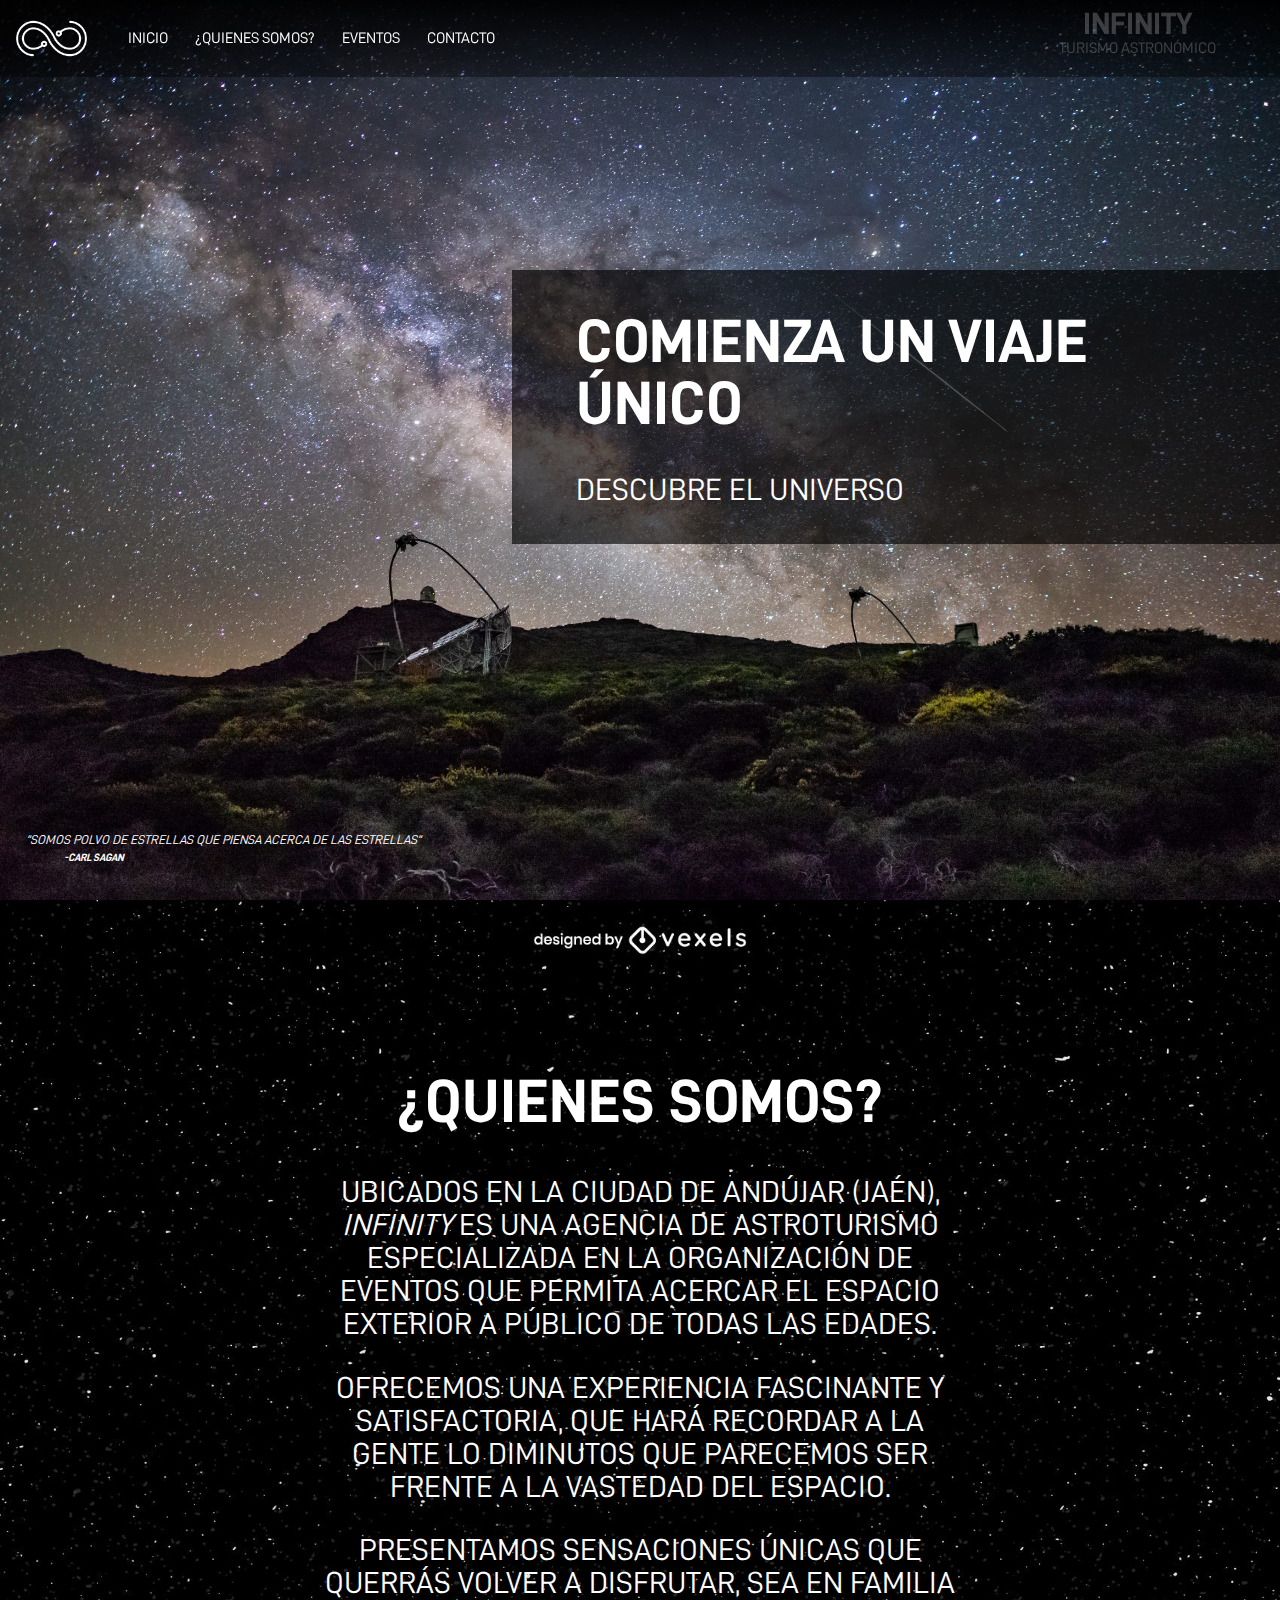
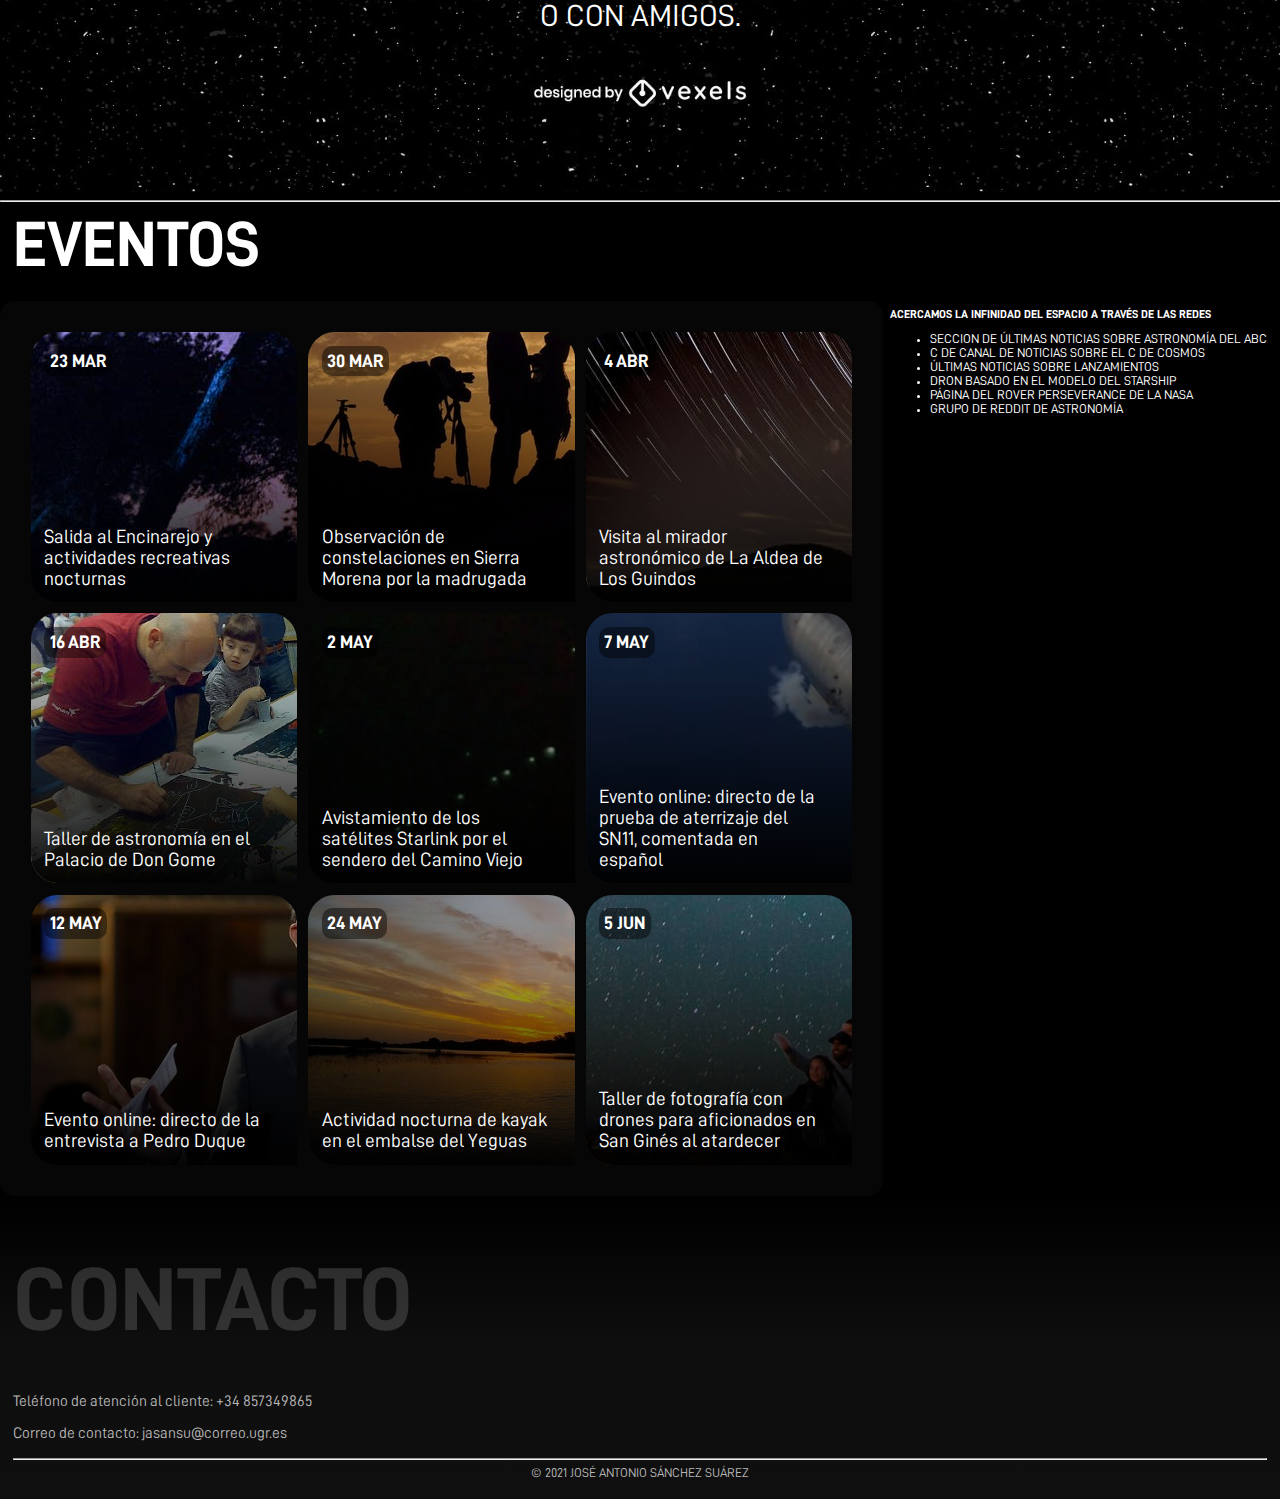
<file: index.html>
<!DOCTYPE html>
<html>
    <head>
        <meta charset="UTF-8">
        <meta name="viewport" content="width=device-width, initial-scale=1.0">
        <title>Portada</title>
        <link rel="stylesheet" href="styles.css"/>
    </head>

    <body>
        <header id = "cabecera">
            <div id = "cabecera-background"></div>
            <div id = "menu">

                <img src = "tri.png" id="logo"/>

                <div id= "empresa">
                    <h1>INFINITY</h1>
                    <p>TURISMO ASTRONÓMICO</p>
                </div>

                <div id = "opciones">
                    <a href="#" class = "opcion">INICIO</a>
                    <a href="#presentacion" class = "opcion">¿QUIENES SOMOS?</a>
                    <a href="#titulo-eventos" class = "opcion">EVENTOS</a>
                    <a href="#contacto" class = "opcion">CONTACTO</a>
                </div>

            </div>
            
            <div id = "introduccion">
                <h1>COMIENZA UN VIAJE ÚNICO</h1>
                DESCUBRE EL UNIVERSO
            </div>

            <div id = "quote">
                <em>"SOMOS POLVO DE ESTRELLAS QUE PIENSA ACERCA DE LAS ESTRELLAS"</em>
            </div>

            <div id = "quoteAuthor">
                <em><h5>-CARL SAGAN</h5></em>
            </div>
        </header>

        <div id = "presentacion">

            <h1>¿QUIENES SOMOS?</h1>

            <p>
                UBICADOS EN LA CIUDAD DE ANDÚJAR (JAÉN), <em>INFINITY</em> ES UNA AGENCIA DE ASTROTURISMO ESPECIALIZADA EN
                LA ORGANIZACIÓN DE EVENTOS QUE PERMITA ACERCAR EL ESPACIO EXTERIOR A PÚBLICO DE TODAS LAS EDADES.
            </p>

            <p>
                OFRECEMOS UNA EXPERIENCIA FASCINANTE Y SATISFACTORIA, QUE HARÁ RECORDAR A LA GENTE LO DIMINUTOS
                QUE PARECEMOS SER FRENTE A LA VASTEDAD DEL ESPACIO.
            </p>

            <p>
                PRESENTAMOS SENSACIONES ÚNICAS QUE QUERRÁS VOLVER A DISFRUTAR, SEA EN FAMILIA O CON AMIGOS.
            </p>
        </div>

        <hr/>

        <section>
            <h1 id="titulo-eventos">EVENTOS<h1>
        </section>

        <aside>
            <strong>ACERCAMOS LA INFINIDAD DEL ESPACIO A TRAVÉS DE LAS REDES</strong>
            <ul>
                <li><a href="https://www.abc.es/ciencia/astronomia/">SECCION DE ÚLTIMAS NOTICIAS SOBRE ASTRONOMÍA DEL ABC</a></li>
                <li><a href="https://www.youtube.com/channel/UC52hytXteCKmuOzMViTK8_w">C DE CANAL DE NOTICIAS SOBRE EL C DE COSMOS</a></li>
                <li><a href="https://www.youtube.com/channel/UC6uKrU_WqJ1R2HMTY3LIx5Q">ÚLTIMAS NOTICIAS SOBRE LANZAMIENTOS</a></li>
                <li><a href="https://www.youtube.com/watch?v=ZsEBiAahAYM">DRON BASADO EN EL MODELO DEL STARSHIP</a></li>
                <li><a href="https://www.nasa.gov/perseverance">PÁGINA DEL ROVER PERSEVERANCE DE LA NASA</a></li>
                <li><a href="https://www.reddit.com/r/Astronomy/">GRUPO DE REDDIT DE ASTRONOMÍA</a></li>
            </ul>
        </aside>

        <section>
            <div id = "eventos">
                <div class="evento">
                    <div class="fondo-evento"></div>
                    <a href="/evento1.html"><img src = "img9.jpg"/></a>
                    <div class="fecha-evento">23 MAR</div>
                    <div class="nombre-evento">Salida al Encinarejo y actividades recreativas nocturnas</div>
                </div>
                <div class="evento">
                    <div class="fondo-evento"></div>
                    <div class="fecha-evento">30 MAR</div>
                    <div class="nombre-evento">Observación de constelaciones en Sierra Morena por la madrugada</div>
                    <a href="/evento2.html"><img src = "img2.jpg"/></a>
                </div>
                <div class="evento">
                    <div class="fondo-evento"></div>
                    <div class="fecha-evento">4 ABR</div>
                    <div class="nombre-evento">Visita al mirador astronómico de La Aldea de Los Guindos</div>
                    <a href="#titulo-eventos"><img src = "img3.jpg"/></a>
                </div>
                <div class="evento">
                    <div class="fondo-evento"></div>
                    <div class="fecha-evento">16 ABR</div>
                    <div class="nombre-evento">Taller de astronomía en el Palacio de Don Gome</div>
                    <a href="#titulo-eventos"><img src = "img4.jpg"/></a>
                </div>
                <div class="evento">
                    <div class="fondo-evento"></div>
                    <div class="fecha-evento">2 MAY</div>
                    <div class="nombre-evento">Avistamiento de los satélites Starlink por el sendero del Camino Viejo</div>
                    <a href="#titulo-eventos"><img src = "img5.jpg"/></a>
                </div>
                <div class="evento">
                    <div class="fondo-evento"></div>
                    <div class="fecha-evento">7 MAY</div>
                    <div class="nombre-evento">Evento online: directo de la prueba de aterrizaje del SN11, comentada en español</div>
                    <a href="#titulo-eventos"><img src = "img6.jpg"/></a>
                </div>  
                <div class="evento">
                    <div class="fondo-evento"></div>
                    <div class="fecha-evento">12 MAY</div>
                    <div class="nombre-evento">Evento online: directo de la entrevista a Pedro Duque</div>
                    <a href="#titulo-eventos"><img src = "img7.jpg"/></a>
                </div>
                <div class="evento">
                    <div class="fondo-evento"></div>
                    <div class="fecha-evento">24 MAY</div>
                    <div class="nombre-evento">Actividad nocturna de kayak en el embalse del Yeguas</div>
                    <a href="#titulo-eventos"><img src = "img8.jpg"/></a>
                </div>
                <div class="evento">
                    <div class="fondo-evento"></div>
                    <div class="fecha-evento">5 JUN</div>
                    <div class="nombre-evento">Taller de fotografía con drones para aficionados en San Ginés al atardecer</div>
                    <a href="#titulo-eventos"><img src = "img1.jpg"/></a>
                </div>
            </div>
        </section>

        <footer id="contacto">
           <h2>CONTACTO</h2>
           <p>Teléfono de atención al cliente: +34 857349865</p>
           <p>Correo de contacto: jasansu@correo.ugr.es</p>
           <hr/>
            &copy 2021 JOSÉ ANTONIO SÁNCHEZ SUÁREZ
        </footer>
    </body>
</html>
</file>
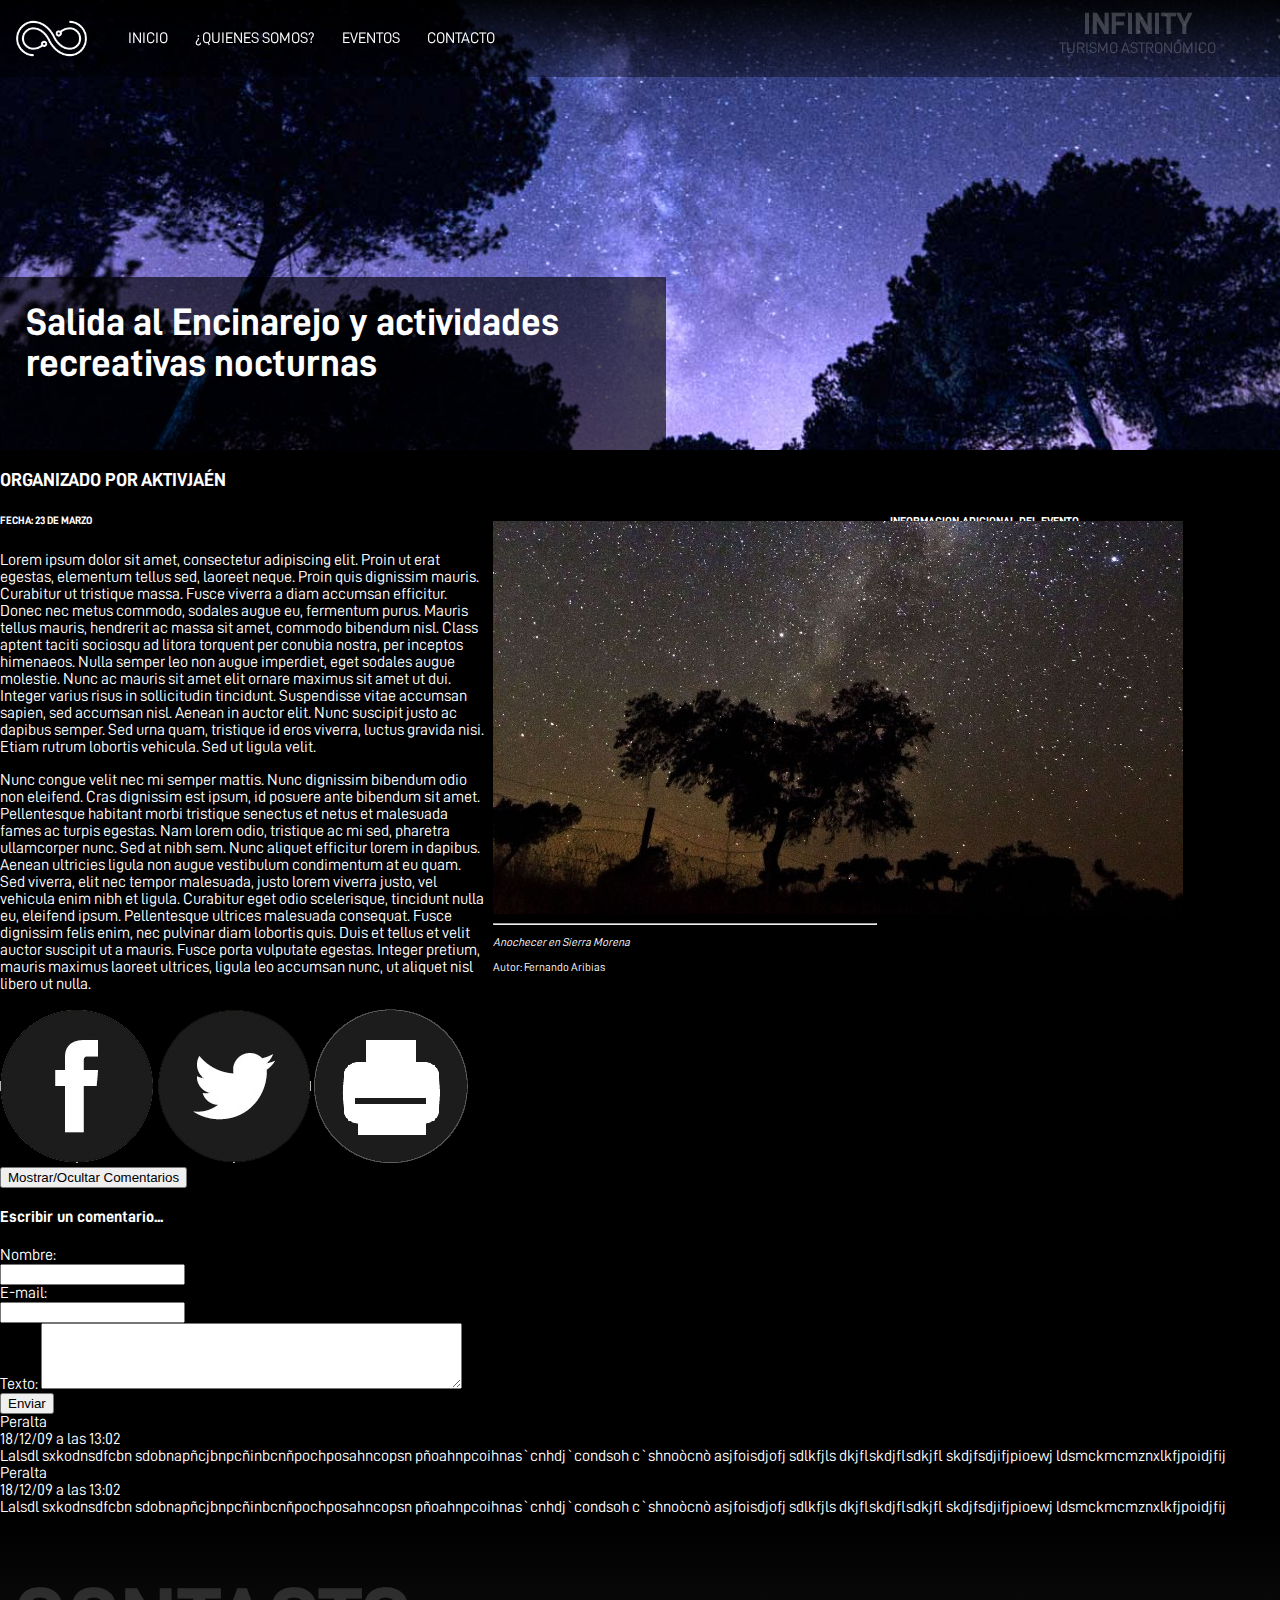
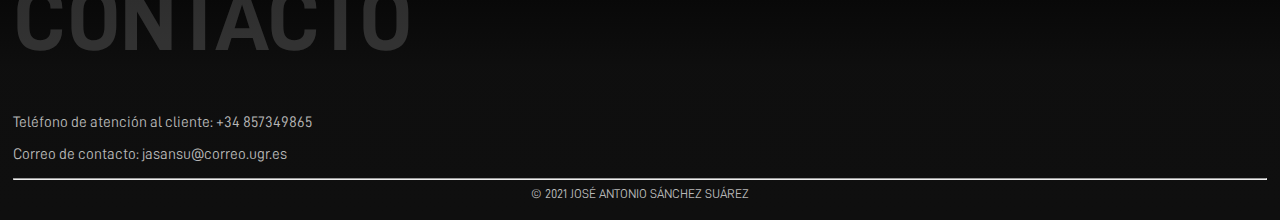
<file: evento1.html>
<!DOCTYPE html>
<html>
    <head>
        <meta charset="UTF-8">
        <meta name="viewport" content="width=device-width, initial-scale=1.0">
        <title>Salida al Encinarejo y actividades recreativas nocturnas</title>
        <link rel="stylesheet" href="styles.css" />
    </head>

    <body>
        <script src = "script.js" defer></script>

        <header class = "cabecera-evento">
            <img src = "img9.jpg" class = "background-evento"/>
            <div id = "menu">

                <img src = "tri.png" id="logo"/>

                <div id= "empresa">
                    <h1>INFINITY</h1>
                    <p>TURISMO ASTRONÓMICO</p>
                </div>

                <div id = "opciones">
                    <a href="/index.html#" class = "opcion">INICIO</a>
                    <a href="/index.html#presentacion" class = "opcion">¿QUIENES SOMOS?</a>
                    <a href="/index.html#titulo-eventos" class = "opcion">EVENTOS</a>
                    <a href="#contacto" class = "opcion">CONTACTO</a>
                </div>
            </div>
            
            <div class = "introduccion-evento">
                <h1>Salida al Encinarejo y actividades recreativas nocturnas</h1>
            </div>
        </header>

        <section>
            <h3 id="organizacion-evento">ORGANIZADO POR AKTIVJAÉN</h3>
        </section>

        <aside>
            <strong>INFORMACION ADICIONAL DEL EVENTO</strong>
            <ul>
                <li><a href="https://aktivjaen.es/">PÁGINA DEL ORGANIZADOR</a></li>
                <li><a href="http://espaciosnaturalesdejaen.com/espacios/27-area-recreativa-el-encinarejo.html">SOBRE EL ENTORNO</a></li>
            </ul>
        </aside>

        <section id = "descripcion-evento">
            <aside class = "fotografia">
                <img src = "sierra.jpg"/>
                <hr/>
                <p><em>Anochecer en Sierra Morena</em></p>
                <p>Autor: Fernando Aribias</p>
            </aside>

            <section>
                <h6>FECHA: 23 DE MARZO</h6>
                <p>Lorem ipsum dolor sit amet, consectetur adipiscing elit. Proin ut erat egestas, elementum tellus sed, laoreet neque. Proin quis dignissim mauris. Curabitur ut tristique massa. Fusce viverra a diam accumsan efficitur. Donec nec metus commodo, sodales augue eu, fermentum purus. Mauris tellus mauris, hendrerit ac massa sit amet, commodo bibendum nisl. Class aptent taciti sociosqu ad litora torquent per conubia nostra, per inceptos himenaeos. Nulla semper leo non augue imperdiet, eget sodales augue molestie. Nunc ac mauris sit amet elit ornare maximus sit amet ut dui. Integer varius risus in sollicitudin tincidunt. Suspendisse vitae accumsan sapien, sed accumsan nisl. Aenean in auctor elit. Nunc suscipit justo ac dapibus semper. Sed urna quam, tristique id eros viverra, luctus gravida nisi. Etiam rutrum lobortis vehicula. Sed ut ligula velit.</p>
                <p>Nunc congue velit nec mi semper mattis. Nunc dignissim bibendum odio non eleifend. Cras dignissim est ipsum, id posuere ante bibendum sit amet. Pellentesque habitant morbi tristique senectus et netus et malesuada fames ac turpis egestas. Nam lorem odio, tristique ac mi sed, pharetra ullamcorper nunc. Sed at nibh sem. Nunc aliquet efficitur lorem in dapibus. Aenean ultricies ligula non augue vestibulum condimentum at eu quam. Sed viverra, elit nec tempor malesuada, justo lorem viverra justo, vel vehicula enim nibh et ligula. Curabitur eget odio scelerisque, tincidunt nulla eu, eleifend ipsum. Pellentesque ultrices malesuada consequat. Fusce dignissim felis enim, nec pulvinar diam lobortis quis. Duis et tellus et velit auctor suscipit ut a mauris. Fusce porta vulputate egestas. Integer pretium, mauris maximus laoreet ultrices, ligula leo accumsan nunc, ut aliquet nisl libero ut nulla.</p>
            </section>

            <article id = "botones-sociales">
                <a href="https://www.twitter.com"><img src = "fb.png"/></a>
                <a href="https://www.facebook.com"><img src = "tw.png"/></a>
                <a href="/evento1_imprimir.html"><img src = "imp.png"/></a>
            </article>

            <div class = "btncomentarios">
                <button type = "button" onclick="VisibilidadComentarios()">Mostrar/Ocultar Comentarios</button>
            </div>

            <div class= "formulario-comentario">
                <h4>Escribir un comentario...</h4>
                <label for="fname">Nombre:</label><br>
                <input type="text" id="fname" name="fname"><br>
                <label for="fmail">E-mail:</label><br>
                <input type="text" id="fmail" name="fmail"><br>
                <label for="ftext">Texto:</label>
                <textarea id="ftext" name="ftext" rows="4" cols="50" oninput="updateText()"></textarea>

                <div>
                    <button type = "button" onclick="botonPulsado()">Enviar</button>
                </div>
            </div>

            <div id="comentarios">
                <div class="comentario">
                    <div class="author-comentario">
                        Peralta
                    </div>

                    <div class="fecha-comentario">
                        18/12/09 a las 13:02
                    </div>

                    <div class="texto-comentario">
                        Lalsdl sxkodnsdfcbn sdobnapñcjbnpcñinbcnñpochposahncopsn pñoahnpcoihnas`cnhdj`condsoh c`shnoòcnò asjfoisdjofj sdlkfjls dkjflskdjflsdkjfl skdjfsdjifjpioewj ldsmckmcmznxlkfjpoidjfij
                    </div>
                </div>
                
                <div class="comentario">
                    <div class="author-comentario">
                        Peralta
                    </div>

                    <div class="fecha-comentario">
                        18/12/09 a las 13:02
                    </div>

                    <div class="texto-comentario">
                        Lalsdl sxkodnsdfcbn sdobnapñcjbnpcñinbcnñpochposahncopsn pñoahnpcoihnas`cnhdj`condsoh c`shnoòcnò asjfoisdjofj sdlkfjls dkjflskdjflsdkjfl skdjfsdjifjpioewj ldsmckmcmznxlkfjpoidjfij
                    </div>
                </div>
            </div>
        </section>

        <footer id="contacto">
           <h2>CONTACTO</h2>
           <p>Teléfono de atención al cliente: +34 857349865</p>
           <p>Correo de contacto: jasansu@correo.ugr.es</p>
           <hr/>
            &copy 2021 JOSÉ ANTONIO SÁNCHEZ SUÁREZ
        </footer>
    </body>
</html>
</file>
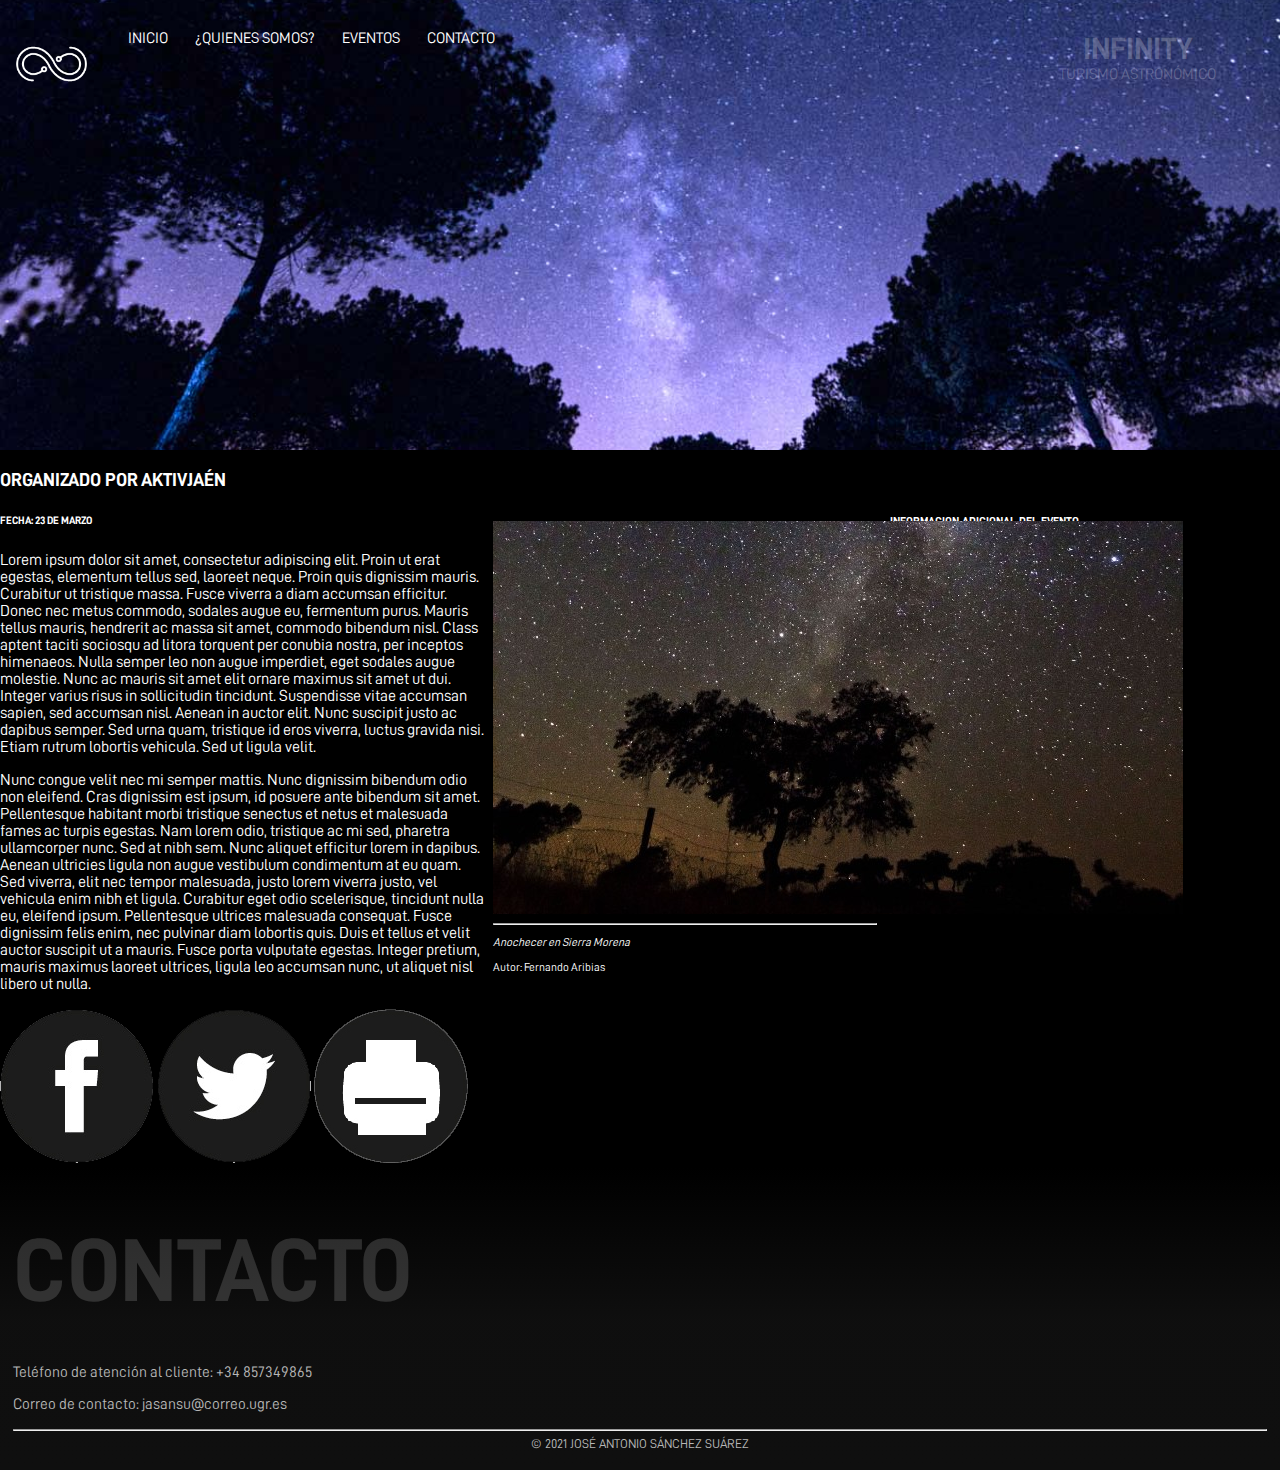
<file: evento1_imprimir.html>
<!DOCTYPE html>
<html class = "formato-imp">
    <head>
        <meta charset="UTF-8">
        <meta name="viewport" content="width=device-width, initial-scale=1.0">
        <title>IMPRESION</title>
        <link rel="stylesheet" href="styles.css" />
    </head>

    <body class = "formato-imp">
        <header class = "cabecera-evento">
            <img src = "img9.jpg" class = "background-evento"/>
            <div id = "menu-imprimir">

                <img src = "tri.png" id="logo"/>

                <div id= "empresa">
                    <h1>INFINITY</h1>
                    <p>TURISMO ASTRONÓMICO</p>
                </div>

                <div id = "opciones">
                    <a href="/index.html#" class = "opcion">INICIO</a>
                    <a href="/index.html#presentacion" class = "opcion">¿QUIENES SOMOS?</a>
                    <a href="/index.html#titulo-eventos" class = "opcion">EVENTOS</a>
                    <a href="#contacto" class = "opcion">CONTACTO</a>
                </div>

            </div>
            
            <div id = "introduccion-imprimir">
                <h1>Salida al Encinarejo y actividades recreativas nocturnas</h1>
            </div>
        </header>

        <section>
            <h3 id="organizacion-imprimir">ORGANIZADO POR AKTIVJAÉN</h3>
        </section>

        <aside id="imp-aux">
            <strong>INFORMACION ADICIONAL DEL EVENTO</strong>
            <ul>
                <li><a href="https://aktivjaen.es/">PÁGINA DEL ORGANIZADOR</a></li>
                <li><a href="http://espaciosnaturalesdejaen.com/espacios/27-area-recreativa-el-encinarejo.html">SOBRE EL ENTORNO</a></li>
            </ul>
        </aside>

        <section id = "descripcion-imp">
            <aside class = "fotografia-imp">
                <img src = "sierra.jpg"/>
                <hr/>
                <p><em>Anochecer en Sierra Morena</em></p>
                <p>Autor: Fernando Aribias</p>
            </aside>

            <section>
                <h6>FECHA: 23 DE MARZO</h6>
                <p>Lorem ipsum dolor sit amet, consectetur adipiscing elit. Proin ut erat egestas, elementum tellus sed, laoreet neque. Proin quis dignissim mauris. Curabitur ut tristique massa. Fusce viverra a diam accumsan efficitur. Donec nec metus commodo, sodales augue eu, fermentum purus. Mauris tellus mauris, hendrerit ac massa sit amet, commodo bibendum nisl. Class aptent taciti sociosqu ad litora torquent per conubia nostra, per inceptos himenaeos. Nulla semper leo non augue imperdiet, eget sodales augue molestie. Nunc ac mauris sit amet elit ornare maximus sit amet ut dui. Integer varius risus in sollicitudin tincidunt. Suspendisse vitae accumsan sapien, sed accumsan nisl. Aenean in auctor elit. Nunc suscipit justo ac dapibus semper. Sed urna quam, tristique id eros viverra, luctus gravida nisi. Etiam rutrum lobortis vehicula. Sed ut ligula velit.</p>
                <p>Nunc congue velit nec mi semper mattis. Nunc dignissim bibendum odio non eleifend. Cras dignissim est ipsum, id posuere ante bibendum sit amet. Pellentesque habitant morbi tristique senectus et netus et malesuada fames ac turpis egestas. Nam lorem odio, tristique ac mi sed, pharetra ullamcorper nunc. Sed at nibh sem. Nunc aliquet efficitur lorem in dapibus. Aenean ultricies ligula non augue vestibulum condimentum at eu quam. Sed viverra, elit nec tempor malesuada, justo lorem viverra justo, vel vehicula enim nibh et ligula. Curabitur eget odio scelerisque, tincidunt nulla eu, eleifend ipsum. Pellentesque ultrices malesuada consequat. Fusce dignissim felis enim, nec pulvinar diam lobortis quis. Duis et tellus et velit auctor suscipit ut a mauris. Fusce porta vulputate egestas. Integer pretium, mauris maximus laoreet ultrices, ligula leo accumsan nunc, ut aliquet nisl libero ut nulla.</p>
            </section>

            <article id = "botones-sociales">
                <a href="https://www.twitter.com"><img src = "fb.png"/></a>
                <a href="https://www.facebook.com"><img src = "tw.png"/></a>
                <a href="/evento1_imprimir.html"><img src = "imp.png"/></a>
            </article>
        </section>

        <footer class = "footer-imp">
           <h2 class = "footer-imp">CONTACTO</h2>
           <p>Teléfono de atención al cliente: +34 857349865</p>
           <p>Correo de contacto: jasansu@correo.ugr.es</p>
           <hr/>
            &copy 2021 JOSÉ ANTONIO SÁNCHEZ SUÁREZ
        </footer>
    </body>
</html>
</file>
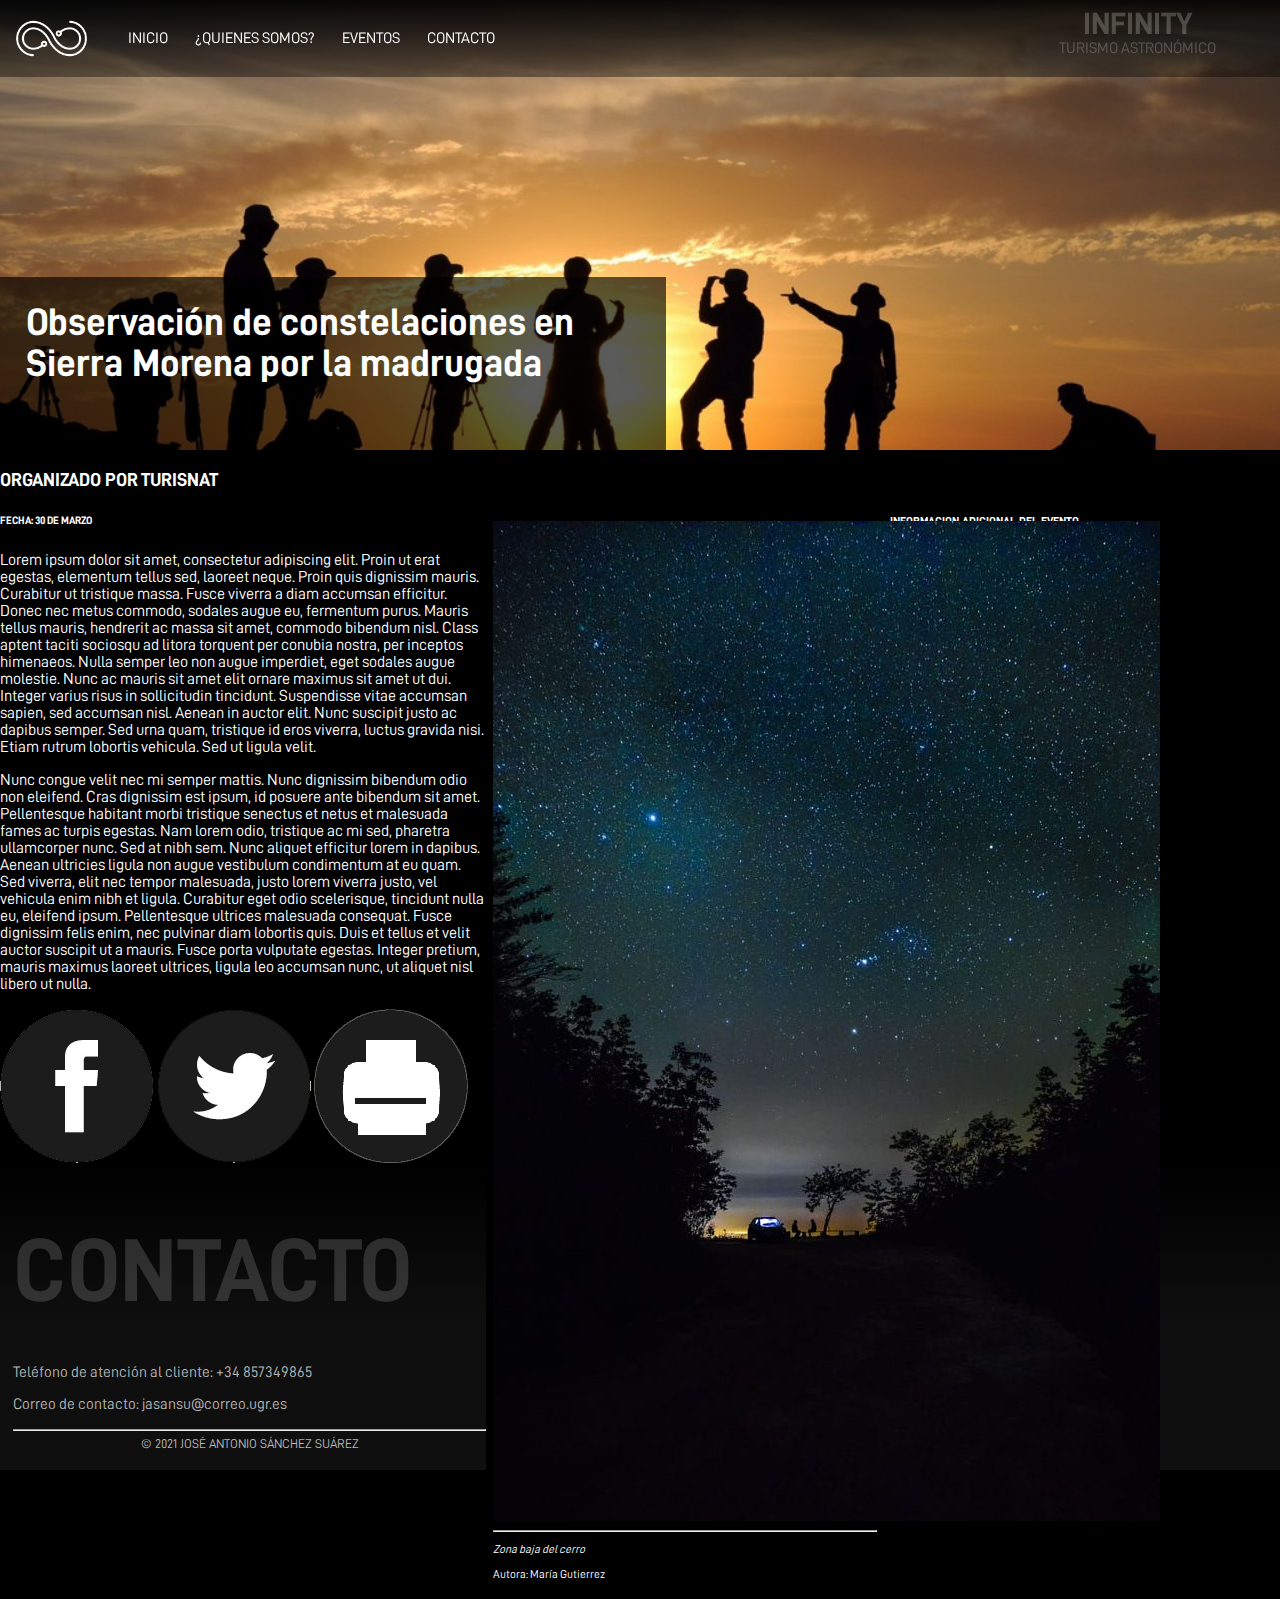
<file: evento2.html>
<!DOCTYPE html>
<html>
    <head>
        <meta charset="UTF-8">
        <meta name="viewport" content="width=device-width, initial-scale=1.0">
        <title>Observación de constelaciones en Sierra Morena por la madrugada</title>
        <link rel="stylesheet" href="styles.css" />
    </head>

    <body>
        <header class = "cabecera-evento">
            <img src = "img2.jpg" class = "background-evento"/>
            <div id = "menu">

                <img src = "tri.png" id="logo"/>

                <div id= "empresa">
                    <h1>INFINITY</h1>
                    <p>TURISMO ASTRONÓMICO</p>
                </div>

                <div id = "opciones">
                    <a href="/index.html#" class = "opcion">INICIO</a>
                    <a href="/index.html#presentacion" class = "opcion">¿QUIENES SOMOS?</a>
                    <a href="/index.html#titulo-eventos" class = "opcion">EVENTOS</a>
                    <a href="#contacto" class = "opcion">CONTACTO</a>
                </div>

            </div>
            
            <div class = "introduccion-evento">
                <h1>Observación de constelaciones en Sierra Morena por la madrugada</h1>
            </div>
        </header>

        <section>
            <h3 id="organizacion-evento">ORGANIZADO POR TURISNAT</h3>
        </section>

        <aside>
            <strong>INFORMACION ADICIONAL DEL EVENTO</strong>
            <ul>
                <li><a href="https://turisnat.es/">PÁGINA DEL ORGANIZADOR</a></li>
                <li><a href="https://sierramorena.com/">SOBRE EL ENTORNO</a></li>
            </ul>
        </aside>

        <section id = "descripcion-evento">
            <aside class = "fotografia">
                <img src = "sierra2.jpg"/>
                <hr/>
                <p><em>Zona baja del cerro</em></p>
                <p>Autora: María Gutierrez</p>
            </aside>

            <section>
                <h6>FECHA: 30 DE MARZO</h6>
                <p>Lorem ipsum dolor sit amet, consectetur adipiscing elit. Proin ut erat egestas, elementum tellus sed, laoreet neque. Proin quis dignissim mauris. Curabitur ut tristique massa. Fusce viverra a diam accumsan efficitur. Donec nec metus commodo, sodales augue eu, fermentum purus. Mauris tellus mauris, hendrerit ac massa sit amet, commodo bibendum nisl. Class aptent taciti sociosqu ad litora torquent per conubia nostra, per inceptos himenaeos. Nulla semper leo non augue imperdiet, eget sodales augue molestie. Nunc ac mauris sit amet elit ornare maximus sit amet ut dui. Integer varius risus in sollicitudin tincidunt. Suspendisse vitae accumsan sapien, sed accumsan nisl. Aenean in auctor elit. Nunc suscipit justo ac dapibus semper. Sed urna quam, tristique id eros viverra, luctus gravida nisi. Etiam rutrum lobortis vehicula. Sed ut ligula velit.</p>
                <p>Nunc congue velit nec mi semper mattis. Nunc dignissim bibendum odio non eleifend. Cras dignissim est ipsum, id posuere ante bibendum sit amet. Pellentesque habitant morbi tristique senectus et netus et malesuada fames ac turpis egestas. Nam lorem odio, tristique ac mi sed, pharetra ullamcorper nunc. Sed at nibh sem. Nunc aliquet efficitur lorem in dapibus. Aenean ultricies ligula non augue vestibulum condimentum at eu quam. Sed viverra, elit nec tempor malesuada, justo lorem viverra justo, vel vehicula enim nibh et ligula. Curabitur eget odio scelerisque, tincidunt nulla eu, eleifend ipsum. Pellentesque ultrices malesuada consequat. Fusce dignissim felis enim, nec pulvinar diam lobortis quis. Duis et tellus et velit auctor suscipit ut a mauris. Fusce porta vulputate egestas. Integer pretium, mauris maximus laoreet ultrices, ligula leo accumsan nunc, ut aliquet nisl libero ut nulla.</p>
            </section>

            <article id = "botones-sociales">
                <a href="https://www.twitter.com"><img src = "fb.png"/></a>
                <a href="https://www.facebook.com"><img src = "tw.png"/></a>
                <a href="/evento2_imprimir.html"><img src = "imp.png"/></a>
            </article>
        </section>

        <footer id="contacto">
           <h2>CONTACTO</h2>
           <p>Teléfono de atención al cliente: +34 857349865</p>
           <p>Correo de contacto: jasansu@correo.ugr.es</p>
           <hr/>
            &copy 2021 JOSÉ ANTONIO SÁNCHEZ SUÁREZ
        </footer>
    </body>
</html>
</file>
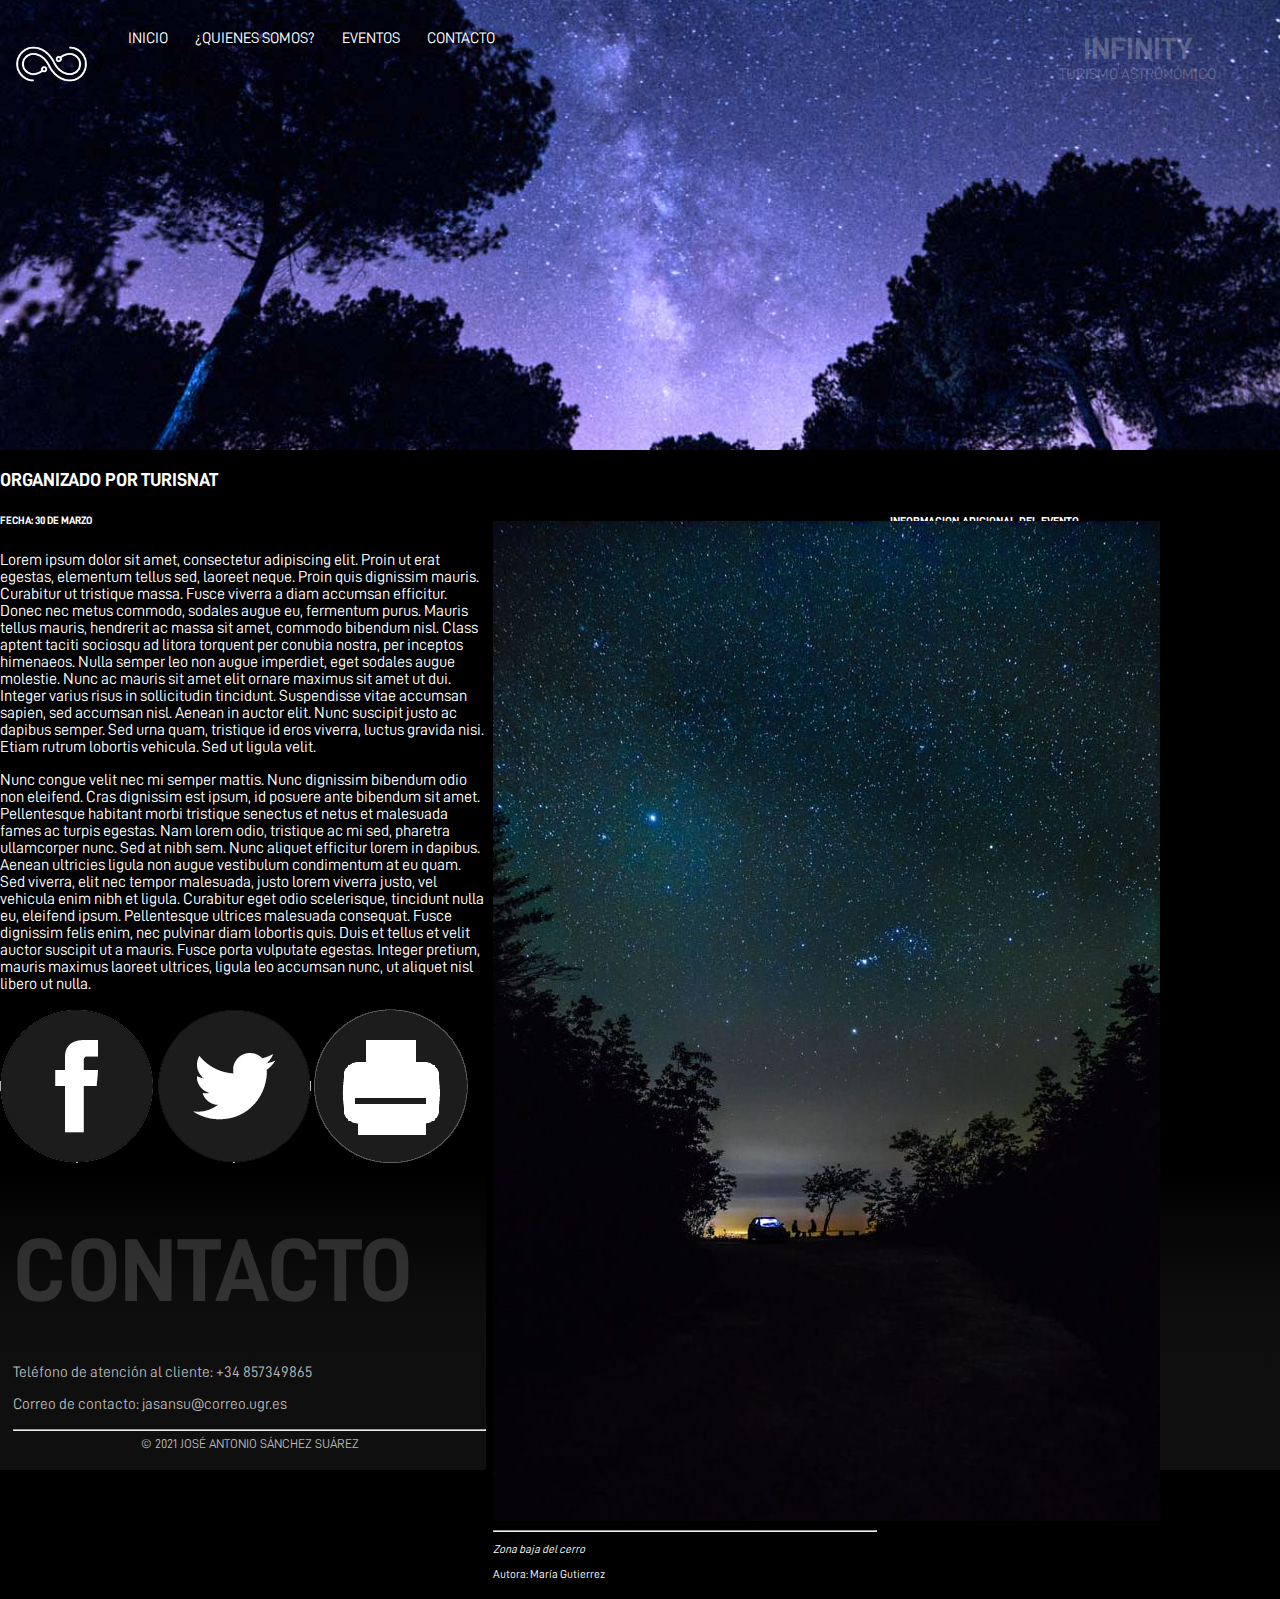
<file: evento2_imprimir.html>
<!DOCTYPE html>
<html class = "formato-imp">
    <head>
        <meta charset="UTF-8">
        <meta name="viewport" content="width=device-width, initial-scale=1.0">
        <title>IMPRESION</title>
        <link rel="stylesheet" href="styles.css" />
    </head>

    <body class = "formato-imp">
        <header class = "cabecera-evento">
            <img src = "img9.jpg" class = "background-evento"/>
            <div id = "menu-imprimir">

                <img src = "tri.png" id="logo"/>

                <div id= "empresa">
                    <h1>INFINITY</h1>
                    <p>TURISMO ASTRONÓMICO</p>
                </div>

                <div id = "opciones">
                    <a href="/index.html#" class = "opcion">INICIO</a>
                    <a href="/index.html#presentacion" class = "opcion">¿QUIENES SOMOS?</a>
                    <a href="/index.html#titulo-eventos" class = "opcion">EVENTOS</a>
                    <a href="#contacto" class = "opcion">CONTACTO</a>
                </div>

            </div>
            
            <div id = "introduccion-imprimir">
                <h1>Observación de constelaciones en Sierra Morena por la madrugada</h1>
            </div>
        </header>

        <section>
            <h3 id="organizacion-imprimir">ORGANIZADO POR TURISNAT</h3>
        </section>

        <aside id="imp-aux">
            <strong>INFORMACION ADICIONAL DEL EVENTO</strong>
            <ul>
                <li><a href="https://aktivjaen.es/">PÁGINA DEL ORGANIZADOR</a></li>
                <li><a href="http://espaciosnaturalesdejaen.com/espacios/27-area-recreativa-el-encinarejo.html">SOBRE EL ENTORNO</a></li>
            </ul>
        </aside>

        <section id = "descripcion-imp">
            <aside class = "fotografia-imp">
                <img src = "sierra2.jpg"/>
                <hr/>
                <p><em>Zona baja del cerro</em></p>
                <p>Autora: María Gutierrez</p>
            </aside>

            <section>
                <h6>FECHA: 30 DE MARZO</h6>
                <p>Lorem ipsum dolor sit amet, consectetur adipiscing elit. Proin ut erat egestas, elementum tellus sed, laoreet neque. Proin quis dignissim mauris. Curabitur ut tristique massa. Fusce viverra a diam accumsan efficitur. Donec nec metus commodo, sodales augue eu, fermentum purus. Mauris tellus mauris, hendrerit ac massa sit amet, commodo bibendum nisl. Class aptent taciti sociosqu ad litora torquent per conubia nostra, per inceptos himenaeos. Nulla semper leo non augue imperdiet, eget sodales augue molestie. Nunc ac mauris sit amet elit ornare maximus sit amet ut dui. Integer varius risus in sollicitudin tincidunt. Suspendisse vitae accumsan sapien, sed accumsan nisl. Aenean in auctor elit. Nunc suscipit justo ac dapibus semper. Sed urna quam, tristique id eros viverra, luctus gravida nisi. Etiam rutrum lobortis vehicula. Sed ut ligula velit.</p>
                <p>Nunc congue velit nec mi semper mattis. Nunc dignissim bibendum odio non eleifend. Cras dignissim est ipsum, id posuere ante bibendum sit amet. Pellentesque habitant morbi tristique senectus et netus et malesuada fames ac turpis egestas. Nam lorem odio, tristique ac mi sed, pharetra ullamcorper nunc. Sed at nibh sem. Nunc aliquet efficitur lorem in dapibus. Aenean ultricies ligula non augue vestibulum condimentum at eu quam. Sed viverra, elit nec tempor malesuada, justo lorem viverra justo, vel vehicula enim nibh et ligula. Curabitur eget odio scelerisque, tincidunt nulla eu, eleifend ipsum. Pellentesque ultrices malesuada consequat. Fusce dignissim felis enim, nec pulvinar diam lobortis quis. Duis et tellus et velit auctor suscipit ut a mauris. Fusce porta vulputate egestas. Integer pretium, mauris maximus laoreet ultrices, ligula leo accumsan nunc, ut aliquet nisl libero ut nulla.</p>
            </section>

            <article id = "botones-sociales">
                <a href="https://www.twitter.com"><img src = "fb.png"/></a>
                <a href="https://www.facebook.com"><img src = "tw.png"/></a>
                <a href="/evento1_imprimir.html"><img src = "imp.png"/></a>
            </article>
        </section>

        <footer class = "footer-imp">
           <h2 class = "footer-imp">CONTACTO</h2>
           <p>Teléfono de atención al cliente: +34 857349865</p>
           <p>Correo de contacto: jasansu@correo.ugr.es</p>
           <hr/>
            &copy 2021 JOSÉ ANTONIO SÁNCHEZ SUÁREZ
        </footer>
    </body>
</html>
</file>
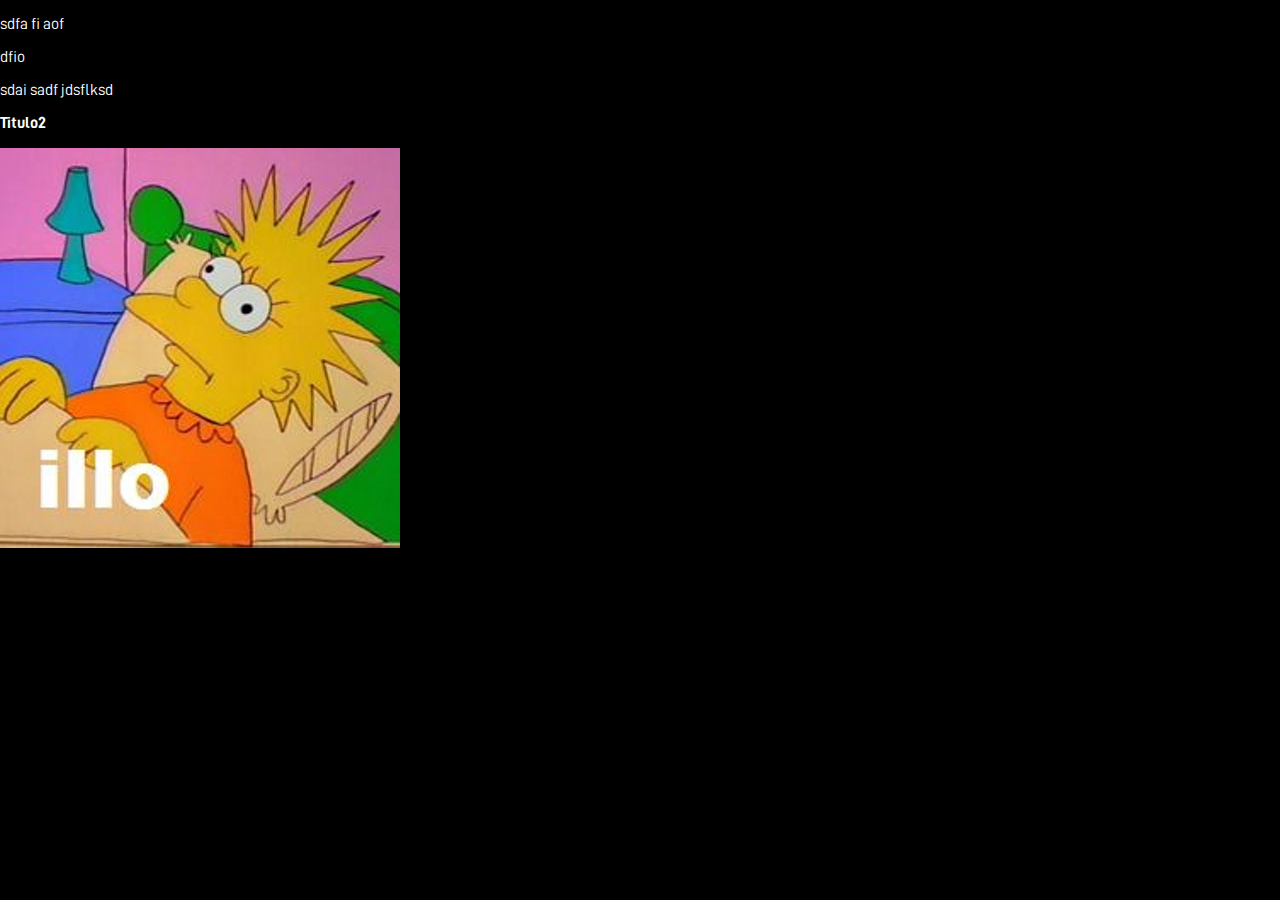
<file: evento_imprimir.html>
<!DOCTYPE html>
<html>
    <head>
        <title>weeeea</title>
        <link rel="stylesheet" href="styles.css" />
    </head>

    <body>
        <p>sdfa fi aof</p><p class = "c"> dfio </p><p>sdai sadf jdsflksd </p>
        <p class = "c"><strong>Titulo2</strong></p>

        <p><img src = "borto.jpeg" /></p>
    </body>
</html>
</file>
<file: styles.css>
@font-face { font-family: D-DIN; src: url('D-DIN.otf'); } 
@font-face { font-family: D-DIN; font-weight: bold; src: url('D-DIN-Bold.otf');}

#cabecera{
    position: relative;
    font-size: 1.5vw;
    min-height: 100vh;
    
    overflow:hidden;
}

.cabecera-evento{
    position: relative;
    font-size: 1.5vw;
    min-height: 50vh;
    
    overflow:hidden;
}

#cabecera-background{
    position: absolute;
    z-index: 0;
    background-image: url("back.jpg");
    background-color: #e6e6e6;
    background-size: cover;
    background-position: 60% 50%;
    height: 100%;
    width: 100%;
    animation-name: fade;
    animation-duration: 1.5s;
}

#logo{
    position: relative;
    width: 6%;
    float: left;
    margin: 0% 1% 0% 1%;
}

#menu{
    position: fixed;
    z-index: 2;
    color: #1f1f1fe0;
    background-image: linear-gradient(#000000ec, #00000065);
    width: 100%;
}

#empresa{
    position: relative;
    text-align: center;
    max-width:50%;
    font-size: 80%;
    right: 5%;
    float: right;
    line-height: 0.2;
    color: rgba(255, 255, 255, 0.219);
}

#opciones{
    position: relative;
    color: white;
    margin-top: 2%;
    padding-left: 10%;
}

.opcion{
    margin-right: 2%;
    text-align: center;
    font-size: 80%;
    color: white;
}

#introduccion {
    color: white;
    background-color: #000000a4;
    position: absolute;
    text-align: left;
    padding: 0% 5% 3% 5%;
    width: 50%;
    line-height: 1;
    font-size: 160%;
    top: 30%;
    right: 0%;

    animation-name: slide;
    animation-duration: 1s;
}

.introduccion-evento {
    color: white;
    background-color: #000000a4;
    position: absolute;
    text-align: left;
    padding: 0% 5% 3% 2%;
    width: 45%;
    height: 30%;
    bottom: 0%;
    left: 0%;

    animation-name: slide-evento;
    animation-duration: 1s;
}

.background-evento{
    position: absolute;
    width: 100%;
    height: 100%;
    object-fit: cover;
}

#quote{
    color: white;
    position: absolute;
    text-align: left;
    padding: 2%;
    font-size: 1vw;
    bottom: 3%;

    animation-name: quoteSlide;
    animation-duration: 2s;
}

#quoteAuthor{
    color: white;
    position: absolute;
    padding-left: 5%;
    font-size: 1vw;
    bottom: 2%;

    animation-name: quoteSlide;
    animation-duration: 2.2s;
}

#presentacion{
    text-align: center;
    animation: zooming 20s alternate infinite ease-in-out;
    background-color: #000000;
    padding: 10% 25% 10% 25%;
    font-size: 3.4vh;
    min-height: 60vh;
    background-image: url("turismo.jpg");
    background-size: 100%;
    overflow: hidden;
    background-position: 100%;
}

@keyframes quoteSlide {
    0% {opacity: 0%; left: -5%;}
    70% {opacity: 0%; left: -5%;}
    100% {opacity: 100%; left: 0%;}
}

@keyframes slide {
    0% {opacity: 0%; right: 5%;}
    100% {opacity: 100%; right: 0%;}
}

@keyframes slide-evento {
    0% {opacity: 0%; left: 5%;}
    100% {opacity: 100%; left: 0%;}
}

@keyframes fade {
    0% {opacity: 0%;}
    40% {opacity: 0%;}
    100% {opacity: 100%;}
}

@keyframes zooming {
    50%{ 
        background-size: 110%;
        background-position: 50%;
    }
}

#titulo-eventos{
    margin: 0;
    font-size: 5vw;
    width:90vw;
    padding-left: 1%;
    background-color: black;
}

#eventos{
    display: grid;
    grid-template-columns: auto auto auto;
    background-color: #060606;
    border-radius: 15px;
    padding: 2% 2% 2% 2%;
    margin:0;
}

a:link {
    text-decoration: none;
}

.evento {
    border-radius: 10% 10% 0% 10%;
    min-height: 30vh;
    margin: 2%;
    overflow: hidden;
    position: relative;
    font-size: 1.5vw;
}

.fecha-evento{
    font-weight: bold;
    position: absolute;
    text-align: left;
    padding: 2%;
    border-radius: 10px;
    background-color: #00000070;
    top: 5%;
    left: 5%;
    font-size: 2vh;
    z-index:1;
    pointer-events:none;
}

.nombre-evento{
    position: absolute;
    text-align: left;
    padding: 0% 10% 5% 5%;
    bottom: 0%;
    z-index:1;
    pointer-events:none;
}

.fondo-evento{
    background-image: linear-gradient(#00000015, #000000f8);
    color: white;
    width: 100%;
    height: 100%;
    position: absolute;
    z-index: 1;
    pointer-events:none;
}

.evento img{
    position: absolute;
    text-align: center;
    overflow: hidden;
    transition: 0.2s;

    bottom: -15%;
}

.evento img:hover {
    transform: scale(1.05);
}

html, body{
    background-color: black;
    font-family: D-DIN;
    color: white;
    margin: 0;
    padding: 0;
    scroll-behavior: smooth;
}

aside{
    float: right;
    padding: 0.5%;
    font-size: 0.9vw;
    width: 30%;
    background-color: rgb(0, 0, 0);
}

li a{
    font-size: 1vw;
    color: white;
}

footer{
    text-align: center;
    background-image: linear-gradient(#00000000, #0f0f0ff8,#0f0f0f);
    color: #b6b6b6;
    font-size: 1vw;
    padding: 1% 1% 1.5% 1%;
    
}

#contacto{}

footer h2{
    text-align: left;
    color: #ffffff28;
    font-size: 7vw;

    line-height: 40%;
}

footer p{
    text-align: left;
    font-size: 1.2vw;
}

hr{
    background-color: black;
}
</file>
